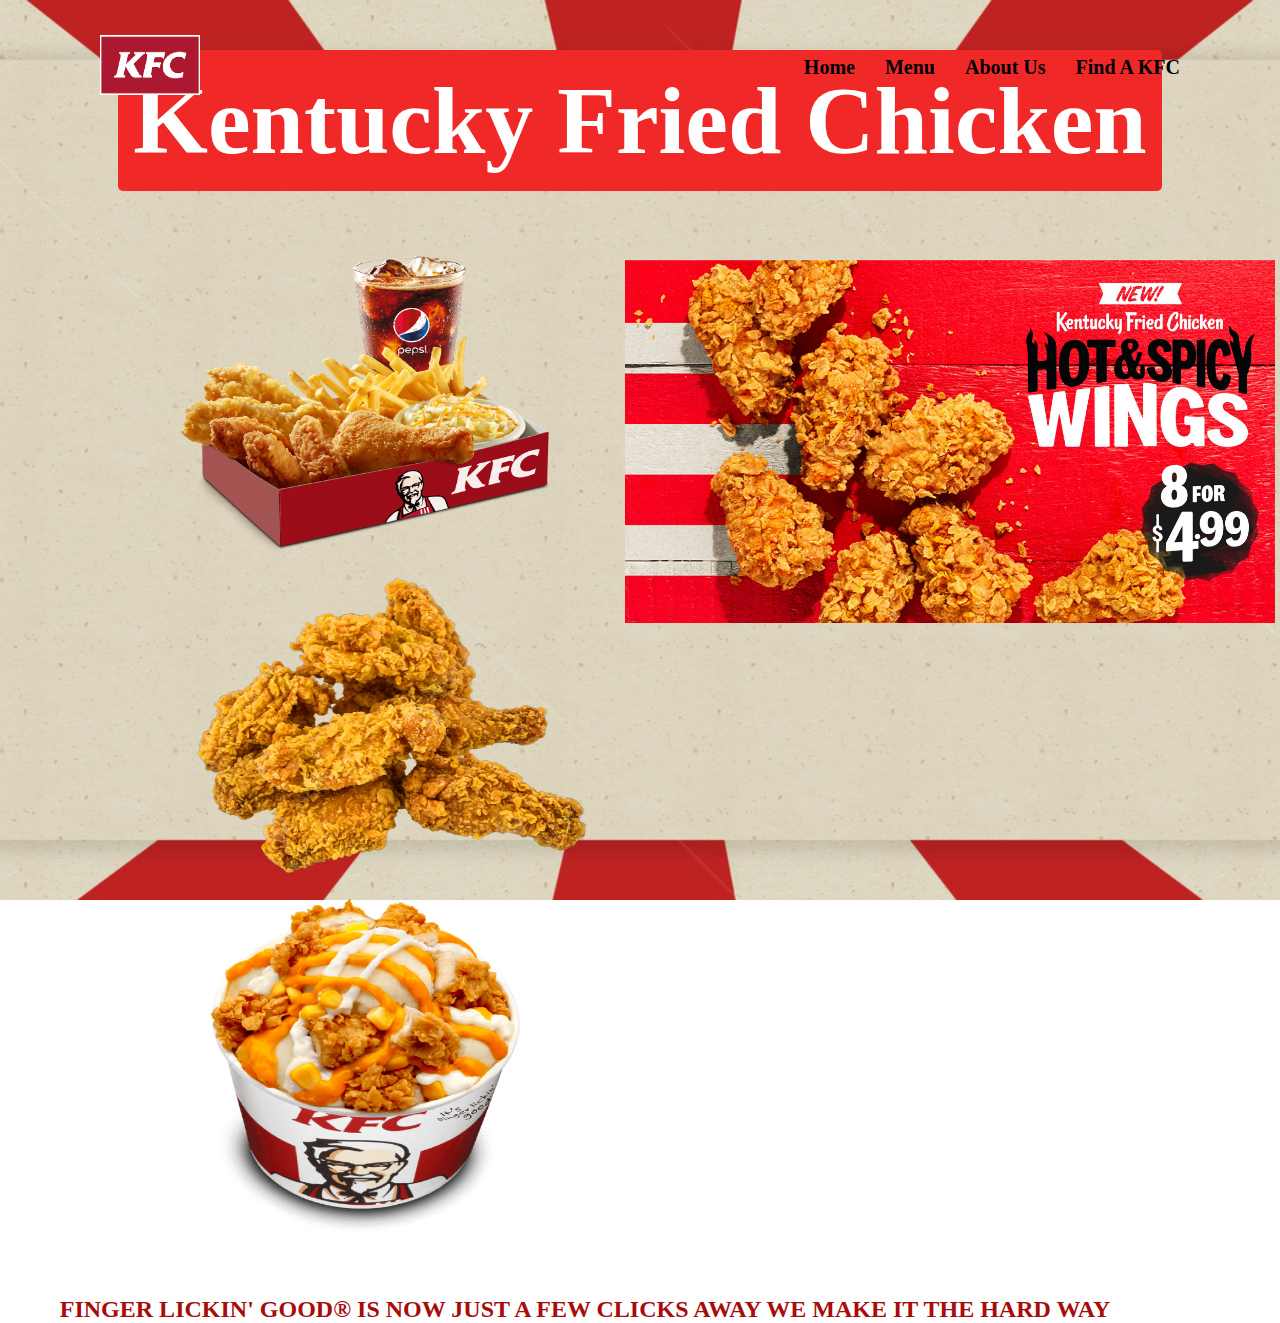
<file: index.html>
<!DOCTYPE html>
<html>
    <head>
        <meta charset="utf-8" />
        <link rel="stylesheet" href="styles.css">
        <title>KFC</title>
    </head>
    <body>
        <header>
        <a href="https://www.kfc.com/">
            <img src="logo.png"
            alt="logo" 
            width="100"
            height="60"/>
          </a>
          <ul>
            
            <li><a href="index.html">Home</a></li>
            <li><a href="menu.html">Menu</a></li>
            <li><a href="about.html">About Us</a></li>
            <li><a href="https://locations.kfc.com/search?r=20">Find A KFC</a></li>
            
        </ul>
        </header>
        <div class="content">
            <div class="text">
                <h1><span class="color-box">Kentucky Fried Chicken</span></h1>
            
                <ul>
                    <div class="container">
                        <div class="left-column">
                            <div class="small-image"><img src="1.png" alt="Image 1" width="370" height="300"></div>
                            <div class="small-image"><img src="2.png" alt="Image 2" width="420" height="320"></div>
                            <div class="small-image"><img src="3.png" alt="Image 3" width="370" height="340"></div>
                        </div>
                        <div class="right-column">
                            <div class="large-image"><a href="1.html"><img src="new.jpg" alt="1" width="1660" height="980"/></div>
                        </div>
            
             </a>
                            
                
            </ul>
                <p>
                    FINGER LICKIN' GOOD® IS NOW JUST A FEW CLICKS AWAY WE MAKE IT THE HARD WAY
                </p>
            
        </div>
    </div>
        <picture>
            <source media="(max-width: 799px)" srcset="image1.webp">
            <source media="(min-width: 800px)" srcset="image1.webp">
        </picture>
                      
    </body>
</html>
</file>
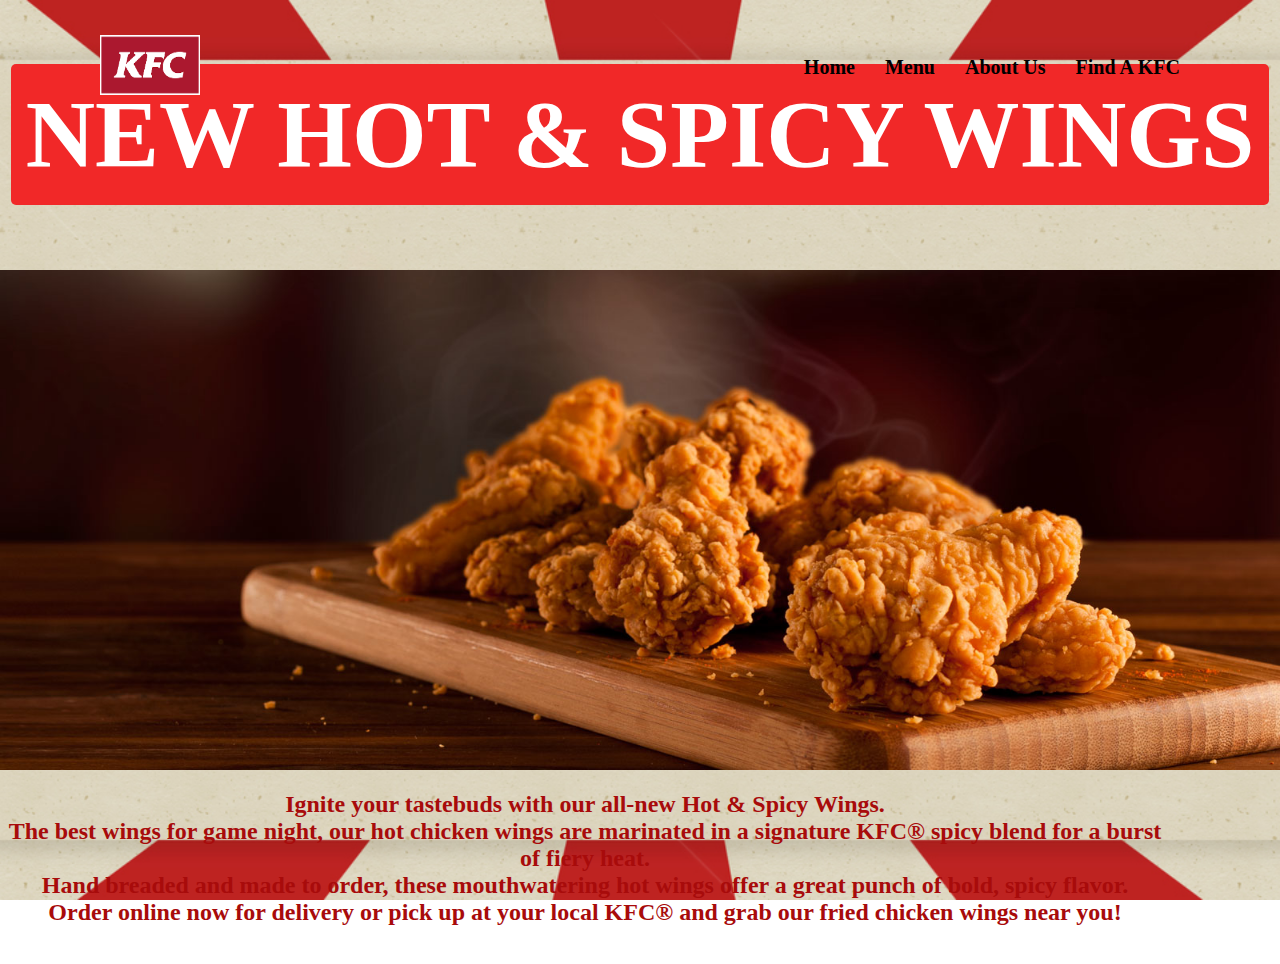
<file: 1.html>
<!DOCTYPE html>
<html>
    <head>
        <meta charset="utf-8" />
        <link rel="stylesheet" href="styles.css">
        <title>KFC</title>
    </head>
    <body>
        <header>
        <a href="https://www.kfc.com/">
            <img src="logo.png"
            alt="logo" 
            width="100"
            height="60"/>
          </a>
          <ul>
            
            <li><a href="index.html">Home</a></li>
            <li><a href="menu.html">Menu</a></li>
            <li><a href="about.html">About Us</a></li>
            <li><a href="https://locations.kfc.com/search?r=20">Find A KFC</a></li>
        </ul>
        </header>
        <div class="content">
            <div class="text3">
                <h1><span class="color-box">NEW HOT & SPICY WINGS</span></h1>
                
                    <img src="new order.png_large" alt="1"  width="1440" height="500"/>
                    <p>
                        Ignite your tastebuds with our all-new Hot & Spicy Wings. 
                        <br>The best wings for game night, our hot chicken wings are marinated in a signature KFC® spicy blend for a burst of fiery heat.
                        <br>Hand breaded and made to order, these mouthwatering hot wings offer a great punch of bold, spicy flavor. 
                        <br>Order online now for delivery or pick up at your local KFC® and grab our fried chicken wings near you!
                    </p>
            </div>
        </div>
        
        <picture>
            <source media="(max-width: 799px)" srcset="image1.webp">
            <source media="(min-width: 800px)" srcset="image1.webp">
        </picture>
                      
    </body>
</html>
</file>
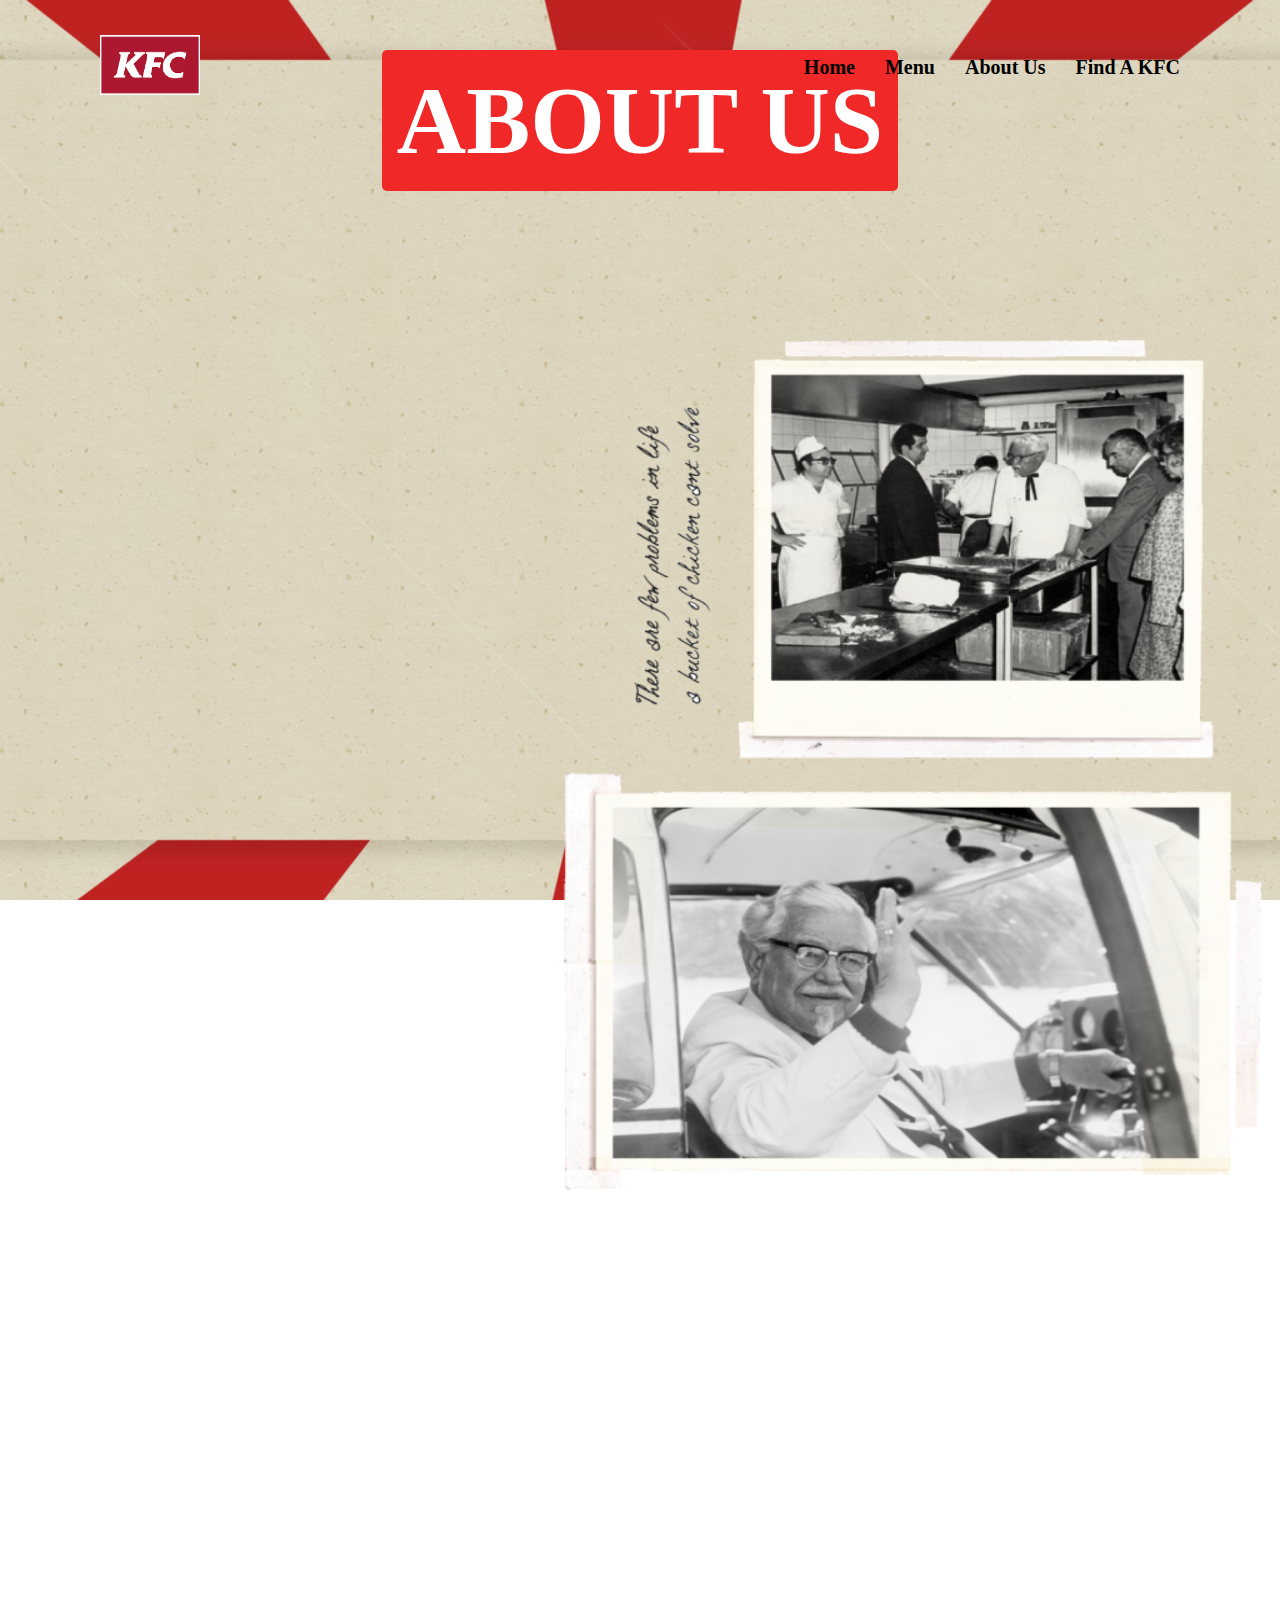
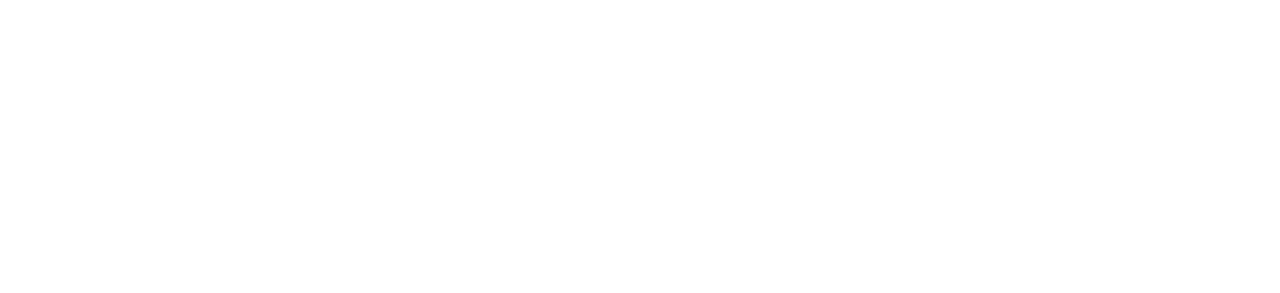
<file: about.html>
<!DOCTYPE html>
<html>
    <head>
        <meta charset="utf-8" />
        <link rel="stylesheet" href="styles.css">
        <title>KFC</title>
    </head>
    <body>
        <header>
        <a href="https://www.kfc.com/">
            <img src="logo.png"
            alt="logo" 
            width="100"
            height="60"/>
          </a>
          <ul>
            
            <li><a href="index.html">Home</a></li>
            <li><a href="menu.html">Menu</a></li>
            <li><a href="about.html">About Us</a></li>
            <li><a href="https://locations.kfc.com/search?r=20">Find A KFC</a></li>
        </ul>
        </header>
        <div class="content">
            <div class="text">
                <h1><span class="color-box">ABOUT US</span></h1>

                <div class="container2">
                    <div class="left-column2">
                    <img src="about.png" alt="1"  width="800" height="1000"/>
                    </div>
                    <div class="right-column2">
                    <div class="text2">
                    <h2>THE MAN, <br>THE MYTH, <br>THE LEGEND</h2></div>
                    <p2>
                        It all began with the man, the myth, the legend himself.
                        <br>In 1930, in a humble service station in Corbin, Kentucky,
                        <br>40-year old Harland Sanders began feeding hungry travellers.
                        <br>Sanders spent the next nine years (now that's dedication)
                        <br>perfecting his secret blend of 11 herbs and spices,
                        <br>as well as the basic cooking technique we still use today.
                        <br>There are now over 24,000 KFC outlets in more than 145 countries
                        <br>and territories around the world.
                    </p2>
                </div>
                </div>
            </div>
        </div>
        
        <picture>
            <source media="(max-width: 799px)" srcset="image1.webp">
            <source media="(min-width: 800px)" srcset="image1.webp">
        </picture>
                      
    </body>
</html>
</file>
<file: styles.css>
body {
  background-image: url('image1.jpg');
  background-repeat: no-repeat;
  background-size: cover;
  background-position: center center;
  background-attachment:fixed;
  margin: 0;
  padding: 0;
  height: 100vh;
}


header
{
    position: absolute;
    top: 0;
    left: 0;
    width: 100%;
    padding: 20px 100px;
    display: flex;
    justify-content: space-between;
    align-items: center;
    margin-top: 15px;
}
header .logo
{
    position: relative;
    max-width: 300px;
}
header ul
{
    position: relative;
    display: flex;
    margin-right: 200px;
}
header ul li
{
    list-style: none;
}
header ul li a
{
    display: inline-block;
    color: #000000;
    font-weight: bold;
    font-size: 20px;
    font-weight: 600;
    margin-left: 30px;
    text-decoration: none;
}
.content .text
{
  color:rgb(168, 11, 11);
  font-size: xxx-large;
  margin-left: 0px;
  
}
.content .text3
{
  color:rgb(168, 11, 11);
  font-size: xxx-large;
  margin-left: 0px;
  text-align: center;
}
.content .text3 p
{
  color: rgb(168, 11, 11);
  margin-right: 110px;
  font-size: 24px;
  text-align: center;
  margin-top: 10px;
  font-weight: bold;
}

.content .text h1{
  margin-top: 50px;
  text-align: center;
}

.content .text2
{
  color:rgb(168, 11, 11);
  font-size: 53;
  margin-top: 80px;
  margin-left: 0px;
}
.content .text2 h2{
  color:rgb(168, 11, 11);
  font-size: 15;

}
.content .text p
{
  color: rgb(168, 11, 11);
  margin-right: 110px;
  font-size: 24px;
  text-align: center;
  margin-top: 10px;
  font-weight: bold;
}
.content .text p2
{
  color: rgb(168, 11, 11);
  margin-right: 110px;
  font-size: 24px;

  margin-top: 0px;
  font-weight: bold;
}
.content .text .image1
{ text-align: center;
}

.image-container {
  display: flex;
  flex-direction: column; 
  justify-content: space-between;
}

.container {
  display: flex;
  align-items: flex-start;
}

.left-column {
  display: flex;
  flex-direction: column;
  margin-left: 120px;
}

.small-image {
  margin-left: 20px;

}

.right-column {
  flex-grow: 1;
  padding: 5px;
  margin-left: 20px;
}

.large-image img {
  max-width: 100%;
  height: auto;
}

.grid-container {
  display: grid;
  grid-template-columns: repeat(3, 2fr);
  grid-gap: 10px;
  text-align: center;
  margin-left: 130px;
}
.color-box {
  display: inline-block;
  background-color: rgb(241, 40, 40);
  padding: 15px; 
  color: #ffffff; 
  border-radius: 5px;


}
.container2 {
  display: flex;
  align-items: flex-start;
}

.left-column2 {
  display: flex;
  flex-direction: column;
  margin-left: 500px;
}


.right-column2 {
  flex-grow: 1;
  padding: 5px;
  margin-left: 30px;
}
</file>
